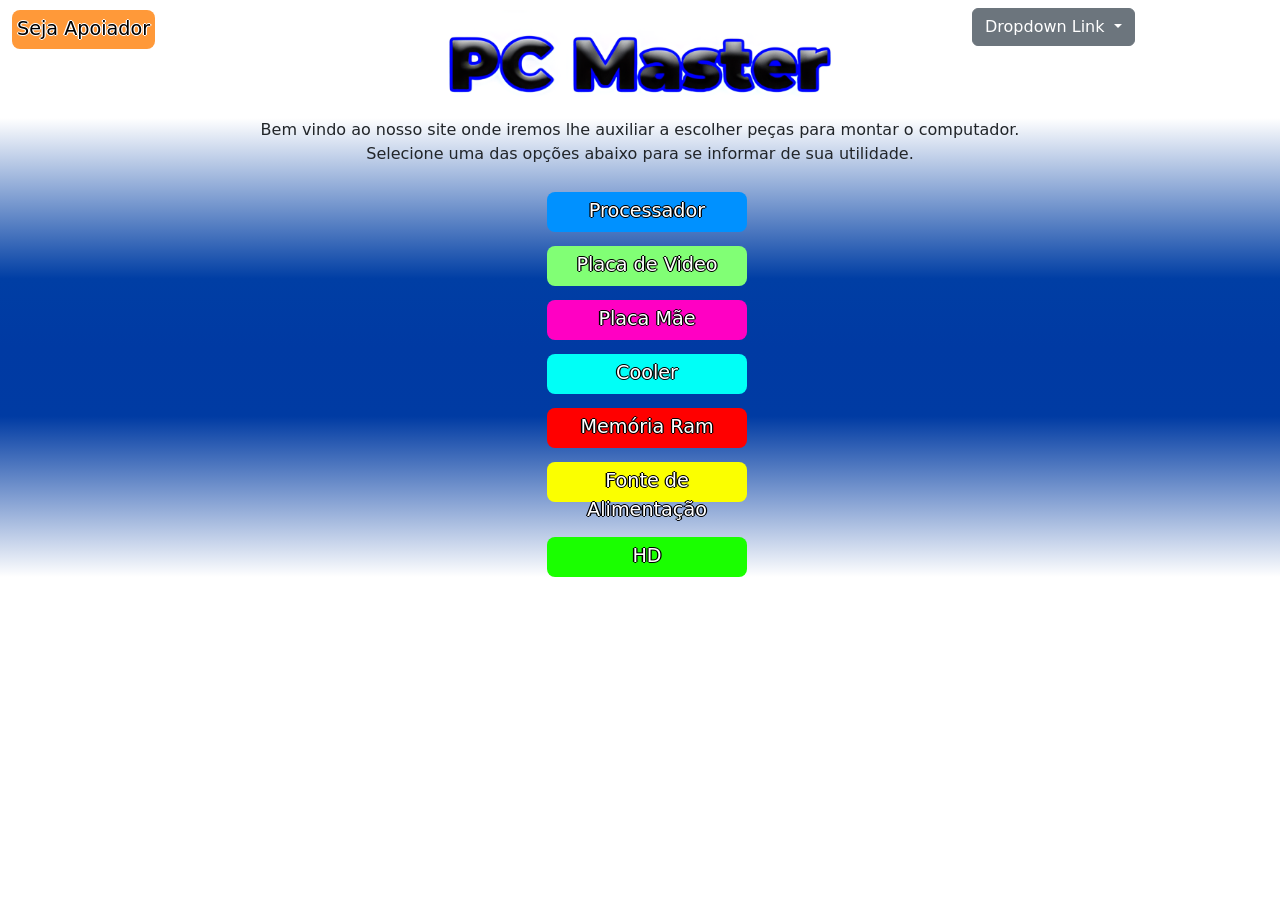
<file: codigo/index.html>
<!DOCTYPE html>

<html lang="pt-br">

<head>

    <title>PC Master - Menu Principal</title>
    <meta charset="UTF-8">
    <meta name="viewport" content="width=device-width, initial-scale=1">
    <meta http-equiv="X-UA-Compatible" content="IE=edge">

    <link href="Sprint_3_cadastro_Samuel.css" rel="stylesheet">
    
    <link href="https://cdn.jsdelivr.net/npm/bootstrap@5.3.0-alpha2/dist/css/bootstrap.min.css" rel="stylesheet"
    integrity="sha384-aFq/bzH65dt+w6FI2ooMVUpc+21e0SRygnTpmBvdBgSdnuTN7QbdgL+OapgHtvPp" crossorigin="anonymous">
    
    <script src="https://cdn.jsdelivr.net/npm/bootstrap@5.3.0-alpha2/dist/js/bootstrap.bundle.min.js"
        integrity="sha384-qKXV1j0HvMUeCBQ+QVp7JcfGl760yU08IQ+GpUo5hlbpg51QRiuqHAJz8+BrxE/N"
        crossorigin="anonymous"></script>

        
    </head>
    
    
    <body>
        
        <header>
            <div id="Header" class="container-fluid">
                
            <div class="row align-items-start">
                
                <div id="btnCol" class="col-lg-3 col-md-3 col-sm-3 col-2">
                    <button onclick="location.href='Sprint_3_cadastro_Samuel.html';" id="sejaApoiador" type="button">Seja
                        Apoiador</button>
                    </div>
                    
                    <div id="logo" class="col-lg-6 col-md-6 col-sm-6 col-10 d-flex">
                        <img src="Sprint_3_logo_Samuel.png" alt="Logo">
                    </div>
                    
                    <div id="dropdown" class="col-lg-3 col-md-3 col-sm-3 float-end">
                        
                    <div class="dropdown">
                        
                        <button class="btn btn-secondary dropdown-toggle mt-2" type="button" data-bs-toggle="dropdown"
                        aria-expanded="false">
                        Dropdown Link
                    </button>
                    
                    <ul class="dropdown-menu">
                            <li><a class="dropdown-item" href="Sprint_2_compatibilidade_Felipe.html">Compatibilidade de Peças</a></li>
                            <li><a class="dropdown-item" href="Sprint_3_finalidade_Felipe.html">Finalidade do Setup</a></li>
                            <li><a class="dropdown-item" href="Sprint_3_Precos_Pecas_Luis.html">Produtos de Parceiros</a></li>
                            <li><a class="dropdown-item" href="Sprint_2_cadastro_Luis.html">Cadastro de Peças</a></li>
                            <li><a class="dropdown-item" href="Sprint_3_comparador_Kauan.html">Comparador de peças</a></li>
                            <li><a class="dropdown-item" href="Sprint_3_forum_Kauan.html">Fórum</a></li>
                        </ul>

                    </div>
                    
                </div>

            </div>


        </div>

    </header>

    <main>

        <div id="Principal">
            
            <div id="TextoIntrdutorio">
                
                <p>Bem vindo ao nosso site onde iremos lhe auxiliar a escolher peças para montar o computador.<br>
                    Selecione uma das opções abaixo para se informar de sua utilidade.</p>
            </div>
            
            <div id="Escolha" class="container">
                
                <div id="row">
                    <div id="Processador" class="col-md-4 offset-md-4 col-sm-6 offset-sm-2 col-xs-12 offset-xs-0 my-1">
                        <button id="ProcessadorBtn" class="BotõesPeça" type="button" onclick="location.href='Sprint_3_pecas_Samuel.html?id=1';">Processador</button>
                    </div>
                </div>
                
                <div id="row">
                    <div id="PlacaVideo" class="col-md-4 offset-md-4 col-sm-6 offset-sm-2 col-xs-12 offset-xs-0 my-1">
                        <button id="PlacaVideoBtn" class="BotõesPeça" type="button" onclick="location.href='Sprint_3_pecas_Samuel.html?id=2';">Placa de Video</button>
                    </div>
                </div>
                
                <div id="row">
                    <div id="PlacaMãe" class="col-md-4 offset-md-4 col-sm-6 offset-sm-2 col-xs-12 offset-xs-0 my-1">
                        <button id="PlacaMãeBtn" class="BotõesPeça" type="button" onclick="location.href='Sprint_3_pecas_Samuel.html?id=3';">Placa Mãe</button>
                    </div>
                </div>
                
                <div id="row">
                    <div id="Cooler" class="col-md-4 offset-md-4 col-sm-6 offset-sm-2 col-xs-12 offset-xs-0 my-1">
                        <button id="CoolerBtn" class="BotõesPeça" type="button" onclick="location.href='Sprint_3_pecas_Samuel.html?id=4';">Cooler</button>
                    </div>
                </div>
                
                <div id="row">
                    <div id="Ram" class="col-md-4 offset-md-4 col-sm-6 offset-sm-2 col-xs-12 offset-xs-0 my-1">
                        <button id="RamBtn" class="BotõesPeça" type="button" onclick="location.href='Sprint_3_pecas_Samuel.html?id=5';">Memória Ram</button>
                    </div>
                </div>

                <div id="row">
                    <div id="Fonte" class="col-md-4 offset-md-4 col-sm-6 offset-sm-2 col-xs-12 offset-xs-0">
                        <button id="FonteBtn" class="BotõesPeça" type="button" onclick="location.href='Sprint_3_pecas_Samuel.html?id=6';">Fonte de Alimentação</button>
                    </div>
                </div>
                
                <div id="row">
                    <div id="HD" class="col-md-4 offset-md-4 col-sm-6 offset-sm-2 col-xs-12 offset-xs-0 my-1">
                        <button id="HDBtn" class="BotõesPeça" type="button" onclick="location.href='Sprint_3_pecas_Samuel.html?id=7';">HD</button>
                    </div>
                </div>

            </div>

        </div>

    </main>
    
    <script src="Sprint_3_cadastro_Samuel.js"></script>

</html>
</file>
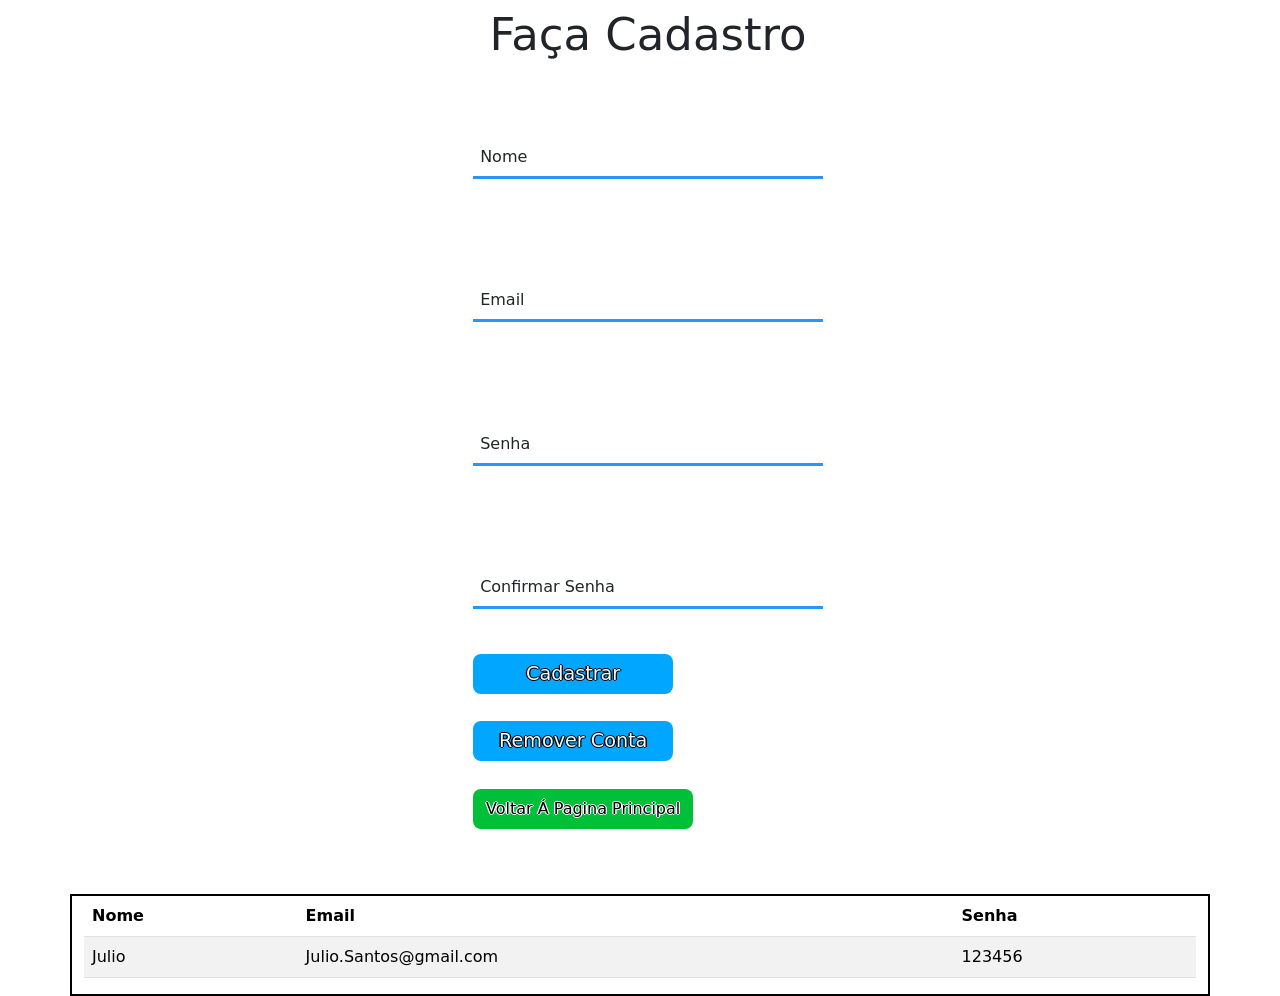
<file: codigo/Sprint_3_cadastro_Samuel.html>
<!DOCTYPE html>

<html lang="pt-br">

<head>

    <title>PC Master - Cadastro</title>
    <meta charset="UTF-8">
    <meta name="viewport" content="width=device-width, initial-scale=1">
    <meta http-equiv="X-UA-Compatible" content="IE=edge">

    <link href="Sprint_3_cadastro_Samuel.css" rel="stylesheet">

    <link href="https://cdn.jsdelivr.net/npm/bootstrap@5.3.0-alpha2/dist/css/bootstrap.min.css" rel="stylesheet"
        integrity="sha384-aFq/bzH65dt+w6FI2ooMVUpc+21e0SRygnTpmBvdBgSdnuTN7QbdgL+OapgHtvPp" crossorigin="anonymous">
</head>


<body>

    <div id="Cadastrar" class="container-fluid align-items-center m-2">

        <div id="container-cadastro" class="container-cadastro">
            <div class="wrapper-cadastro">

                <form class="formularioCadastro">

                    <div class="FaçaCadastro">
                        <h1>Faça Cadastro</h1>
                    </div>

                    <div id="msgError"></div>
                    <div id="msgSuccess"></div>

                    <div class="label-float">
                        <input type="text" id="nome" placeholder=" " required>
                        <label id="labelNome" for="nome">Nome</label>
                    </div>

                    <div class="label-float">
                        <input type="text" id="Email" placeholder=" " required>
                        <label id="labelEmail" for="Email">Email</label>
                    </div>

                    <div class="label-float">
                        <input type="password" id="senha" placeholder=" " required>
                        <label id="labelSenha" for="senha">Senha</label>

                    </div>

                    <div class="label-float">
                        <input type="password" id="confirmSenha" placeholder=" " required>
                        <label id="labelConfirmSenha" for="confirmSenha">Confirmar Senha</label>

                    </div>


                    <div class="container-SignInBtn">
                        <button onclick='cadastrar()' class="SignInBtn">Cadastrar</button>
                    </div>

                    <div class="BtnRemove">
                        <button onclick="remover()" class="RemoveBtn">Remover Conta</button>
                    </div>

                    <div id="BtnGoBack">
                        <button onclick="location.href='index.html';" id="GoBack">Voltar Á Pagina Principal</button>
                    </div>

                </form>

            </div>

        </div>

    </div>


    <div class="container border border-black border-2 my-5">
        <div class="row">
            <div class="col-sm-12">
                <table id="grid-usuarios" class="table table-striped">
                    <thead>
                        <tr>
                            <th scope="col">Nome</th>
                            <th scope="col">Email</th>
                            <th scope="col">Senha</th>
                        </tr>
                    </thead>

                    <tbody id="table-usuarios">
                        <tr>
                            <td></td>
                            <td></td>
                            <td></td>
                        </tr>
                    </tbody>
                </table>
            </div>
        </div>
    </div>


</body>

<script src="Sprint_3_cadastro_Samuel.js"></script>


</html>
</file>
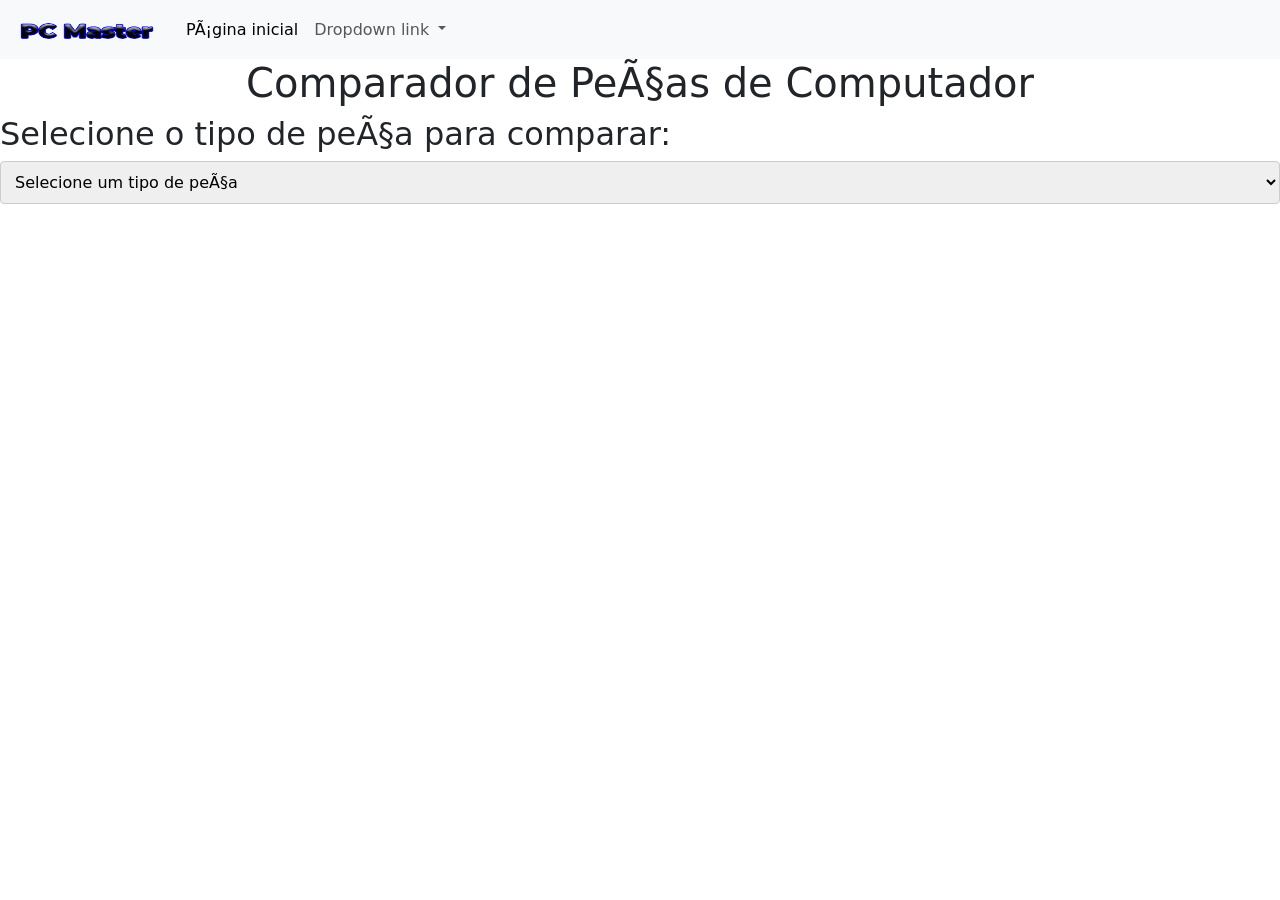
<file: codigo/Sprint_3_comparador_Kauan.html>
<!DOCTYPE html>
<html>
<head>
  <title>Comparador de Peças de Computador</title>
  <style>
    table {
      border-collapse: collapse;
    }

    th, td {
      border: 1px solid black;
      padding: 8px;
    }
  </style>
  <style>
    body {
  font-family: Arial, sans-serif;
}

h1 {
  text-align: center;
}

.container {
  max-width: 500px;
  margin: 0 auto;
  padding: 100px;
}

.form-group {
  margin-bottom: 15px;
} 

label {
  display: block;
  font-weight: bold;
  margin-bottom: 5px;
}

select {
  width: 100%;
  padding: 10px;
  border: 1px solid #ccc;
  border-radius: 4px;
}

.btn {
  display: block;
  width: 100%;
  padding: 10px;
  border: none;
  background-color: blue;
  color: white;
  text-align: center;
  font-size: 16px;
  cursor: pointer;
  border-radius: 4px;
}

.btn:hover {
  background-color: red;
}

.result {
  margin-top: 20px;
  padding: 10px;
  border: 1px solid #ccc;
  border-radius: 4px;
  font-weight: bold;
  text-align: center;
}

#cabecalho1 {
  text-align: center;
  margin-left: auto;
  margin-right: auto;
}
img {
  width: 500px;
}

  </style>

  <!--Bootstrap-->
  <link href="https://cdn.jsdelivr.net/npm/bootstrap@5.3.0/dist/css/bootstrap.min.css" rel="stylesheet" integrity="sha384-9ndCyUaIbzAi2FUVXJi0CjmCapSmO7SnpJef0486qhLnuZ2cdeRhO02iuK6FUUVM" crossorigin="anonymous">
  <script src="https://cdn.jsdelivr.net/npm/bootstrap@5.3.0/dist/js/bootstrap.bundle.min.js" integrity="sha384-geWF76RCwLtnZ8qwWowPQNguL3RmwHVBC9FhGdlKrxdiJJigb/j/68SIy3Te4Bkz" crossorigin="anonymous"></script>
</head>
<body>
    <!-- Navbar -->
    <nav class="navbar navbar-expand-lg bg-body-tertiary">
      <div class="container-fluid">
          <a class="navbar-brand" href="index.html">
              <img src="Sprint_3_logo_Luis.png" alt="Logo" style="width: 150px!important; height: 30px!important;" class="d-inline-block align-text-top">
          </a>
        <button class="navbar-toggler" type="button" data-bs-toggle="collapse" data-bs-target="#navbarNavDropdown" aria-controls="navbarNavDropdown" aria-expanded="false" aria-label="Toggle navigation">
          <span class="navbar-toggler-icon"></span>
        </button>
        <div class="collapse navbar-collapse" id="navbarNavDropdown">
          <ul class="navbar-nav">
            <li class="nav-item">
              <a class="nav-link active" aria-current="page" href="index.html">Página inicial</a>
            </li>
            <li class="nav-item dropdown">
              <a class="nav-link dropdown-toggle" href="#" role="button" data-bs-toggle="dropdown" aria-expanded="false">
                Dropdown link
              </a>
              <ul class="dropdown-menu">
                <li><a class="dropdown-item" href="Sprint_2_compatibilidade_Felipe.html">Compatibilidade</a></li>
                <li><a class="dropdown-item" href="Sprint_3_Precos_Pecas_Luis.html">Produtos de Parceiros</a></li>
                <li><a class="dropdown-item" href="Sprint_2_cadastro_Luis.html">Cadastro de peças</a></li>
                <li><a class="dropdown-item" href="Sprint_3_forum_Kauan.html">Fórum</a></li>
              </ul>
            </li>
          </ul>
        </div>
      </div>
    </nav>
  <h1>Comparador de Peças de Computador</h1>

  <h2>Selecione o tipo de peça para comparar:</h2>
  <select id="tipo-peca" onchange="atualizarOpcoesPecas()">
    <option value="">Selecione um tipo de peça</option>
    <option value="placa-mae">Placa-Mãe</option>
    <option value="processador">Processador</option>
    <option value="memoria-ram">Memória RAM</option>
    <option value="placa-video">Placa de Vídeo</option>
    <option value="fonte">Fonte</option>
    <option value="cooler">Cooler</option>
    <option value="ssd">SSD</option>
    <option value="hd">HD</option>
  </select>

  <div id="opcoes-pecas" style="display: none;">
    <h2>Selecione as peças para comparar:</h2>
    <select id="peca1"></select>
    <select id="peca2"></select>
    <button onclick="compararPecas()">Comparar</button>
  </div>

  <table id="resultado" style="display: none;">
    <thead>
        <tr>
          <th>Componente</th>
          <th>Peça 1</th>
          <th>Descrição Peça 1</th>
          <th>Peça 2</th>
          <th>Descrição Peça 2</th>
          <th>Resultado</th> <!-- Nova coluna -->
        </tr>
      </thead>
      
    <tbody>
      <!-- As células da tabela serão preenchidas dinamicamente -->
    </tbody>
  </table>

  <script>
    // Mapeamento das opções de peças para cada tipo de peça
    var opcoesPecas = {
      "placa-mae": [
        { modelo: "Selecione um modelo", descricao: "" },
        { modelo: "MSI A520M-A PRO mATX", descricao: "Socket:lga1700 ,Geração_Compatível:12, Frequência máxima XPM:5333 htz, Conectores_M.2: 4 " },
        { modelo: "Gigabyte Z690 Aorus Elite AX", descricao: "Socket:AM4 ,Geração_Compatível: 1 2 3 4, Frequência máxima XPM:4600 htz, Conectores_M.2: 1 " }
      ],
      "processador": [
        { modelo: "Selecione um modelo", descricao: "" },
        { modelo: "Intel Core i7", descricao: "Frequência_Base: 3.6, frequência turbo: 5.0, Núcleos: 12, Threads:20, memoria cache: 25mb " },
        { modelo: "AMD Ryzen™ 5", descricao: "Frequência_Base: 3.7, frequência turbo: 4.2, Núcleos: 6, Threads:12, memoria cache: 11mb " }

      ],
      "memoria-ram": [
      { modelo: "Selecione um modelo", descricao: "" },
        { modelo: "Kingston Fury Beast", descricao: "Tipo de memoria RAM:DDR4,  Latência: 16, Capacidade 8GB" },
        { modelo: " Corsair Vengeance LP", descricao: "Tipo de memoria RAM: DDR4, Latência: 16 , Capacidade 8GB " }


      ],
      "placa-video": [
  { modelo: "Selecione um modelo", descricao: "" },
  { modelo: "RTX 4090 Gaming Trio MSI NVIDIA", descricao: "potencia da fonte recomendada: 850W, potencia da placa de video: 350W, Base clock: 1.40" },
  { modelo: "Placa de Vídeo RTX 2060 Ventus MSI", descricao: "potencia da fonte recomendada: 500W, potencia da placa de video: 350W, Base clock: 1.40" }
],

      " fonte": [
      { modelo: "Selecione um modelo", descricao: "" },
        { modelo: "MSI MPG A850G PCIE5", descricao: " Potência: 850w, Classificação de eficiência: 80 Plus gold " },
        { modelo: "Fonte Corsair CV550 ", descricao: " Potência: 550w, Classificação de eficiência: 80 Plus gold" }

      ],
      "cooler": [
      { modelo: "Selecione um modelo", descricao: "" },
        { modelo: "Cooler Master HYPER H410R", descricao: "Tamanho_das_fans: 360mm, numero de fans: 3 " },
        { modelo: "Water Cooler Corsair H150 ", descricao: "Tamanho_das_fans: 92mm, numero de fans: 1 " }
      ],
      "ssd": [
      { modelo: "Selecione um modelo", descricao: "" },
        { modelo: "SSD 240 GB Kingston A400", descricao: "Tipo_de_PCI-E: 3.0, Tecnologia NVME: 1.4,Leitura sequencial: 2400Mb/s, Gravação sequencial: 180Mb/s " },
        { modelo: " SSD 250 GB WD Blue, M.2", descricao: "Tipo_de_PCI-E: 2.0, Tecnologia NVME: 1.4,Leitura sequencial: 555Mb/s, Gravação sequencial: 440Mb/s " }
      ],
      "hd": [
      { modelo: "Selecione um modelo", descricao: "" },
        { modelo: "HD Seagate BarraCuda 3.5 SATA - ST4000DM004", descricao: " Armazenamento: 4096GB" },
        { modelo: " HD Serial ata ", descricao: "Armazenamento:6GB" } 
      ]
      
      
    };

    function atualizarOpcoesPecas() {
      var tipoPeca = document.getElementById('tipo-peca').value;
      var opcoes = opcoesPecas[tipoPeca];

      var peca1Select = document.getElementById('peca1');
      var peca2Select = document.getElementById('peca2');

      // Limpa as opções de peças anteriores
      peca1Select.innerHTML = "";
      peca2Select.innerHTML = "";

      // Adiciona as novas opções de peças
      for (var i = 0; i < opcoes.length; i++) {
        var option1 = document.createElement('option');
        option1.value = opcoes[i].modelo;
        option1.textContent = opcoes[i].modelo;

        var option2 = document.createElement('option');
        option2.value = opcoes[i].modelo;
        option2.textContent = opcoes[i].modelo;

        peca1Select.appendChild(option1);
        peca2Select.appendChild(option2);
      }

      // Exibe as opções de peças
      document.getElementById('opcoes-pecas').style.display = 'block';
    }

    function compararPecas() {
      var componente = document.getElementById('tipo-peca').value;  
      var peca1 = document.getElementById('peca1').value;
      var peca2 = document.getElementById('peca2').value;

      if (peca1 && peca2) {
        // Exibe a tabela de resultado
        document.getElementById('resultado').style.display = 'table';

        // Limpa o corpo da tabela
        var tbody = document.getElementById('resultado').getElementsByTagName('tbody')[0];
        tbody.innerHTML = "";

        // Cria uma linha para cada componente e preenche as células com as peças selecionadas
        criarLinhaComponente(componente,peca1 , peca2);
      }
    }

    function criarLinhaComponente(componente, peca1, peca2) {
      var opcoes = opcoesPecas[componente.toLowerCase()];

      var peca1Descricao = "";
      var peca2Descricao = "";

      // Encontra as descrições das peças selecionadas
      for (var i = 0; i < opcoes.length; i++) {
        if (opcoes[i].modelo === peca1) {
          peca1Descricao = opcoes[i].descricao;
        }
        if (opcoes[i].modelo === peca2) {
          peca2Descricao = opcoes[i].descricao;
        }
      }

      var tbody = document.getElementById('resultado').getElementsByTagName('tbody')[0];
      var row = tbody.insertRow();

      var componenteCell = row.insertCell();
      componenteCell.textContent = componente;

      var peca1Cell = row.insertCell();
      peca1Cell.textContent = peca1;

      var peca1DescricaoCell = row.insertCell();
      peca1DescricaoCell.textContent = peca1Descricao;

      var peca2Cell = row.insertCell();
      peca2Cell.textContent = peca2;

      var peca2DescricaoCell = row.insertCell();
      peca2DescricaoCell.textContent = peca2Descricao;
    }
    function criarLinhaComponente(componente, peca1, peca2) {
  var opcoes = opcoesPecas[componente.toLowerCase()];

  var peca1Descricao = "";
  var peca2Descricao = "";

  // Encontra as descrições das peças selecionadas
  for (var i = 0; i < opcoes.length; i++) {
    if (opcoes[i].modelo === peca1) {
      peca1Descricao = opcoes[i].descricao;
    }
    if (opcoes[i].modelo === peca2) {
      peca2Descricao = opcoes[i].descricao;
    }
  }

  var tbody = document.getElementById('resultado').getElementsByTagName('tbody')[0];
  var row = tbody.insertRow();

  var componenteCell = row.insertCell();
  componenteCell.textContent = componente;

  var peca1Cell = row.insertCell();
  peca1Cell.textContent = peca1;

  var peca1DescricaoCell = row.insertCell();
  peca1DescricaoCell.textContent = peca1Descricao;

  var peca2Cell = row.insertCell();
  peca2Cell.textContent = peca2;

  var peca2DescricaoCell = row.insertCell();
  peca2DescricaoCell.textContent = peca2Descricao;

  var resultadoCell = row.insertCell(); // Cria a célula para o resultado
  resultadoCell.textContent = calcularResultado(componente, peca1, peca2); // Preenche o resultado
}
function calcularResultado(componente, peca1, peca2) {
  // Lógica para calcular o resultado com base nas peças selecionadas
  // Você pode adicionar sua própria lógica de comparação aqui

  if (componente === "placa-mae") {
    // Exemplo de comparação para a placa-mãe
    if (peca1 === "MSI A520M-A PRO mATX" && peca2 === "Gigabyte Z690 Aorus Elite AX") {
      return "A MSI é considerada melhor que a Gigabyte";
    } else if (peca1 === "Gigabyte Z690 Aorus Elite AX" && peca2 === "MSI A520M-A PRO mATX") {
      return "A MSI é considerada melhor que a Gigabyte";
    } else {
      return "Empate";
    }
  } else if (componente === "processador") {
    // Exemplo de comparação para o processador
    if (peca1 === "Intel core i7" && peca2 === "AMD Ryzen™ 5") {
      return "Intel core i7 é uma melhor opção";
    } else if (peca1 === "AMD Ryzen™ 5" && peca2 === "Intel core i7") {
      return "AMD Ryzen™ 5 é uma melhor opção";
    } else {
      return "Intel core i7 é uma melhor opção";
    }
  } else if (componente === "memoria-ram") {
    // Exemplo de comparação para a memória RAM
    if (peca1 === "Kingston Fury Beast" && peca2 === "Corsair Vengeance LP") {
      return "A Kingston Fury Beast é uma melhor opção de memoria Ram";
    } else if (peca1 === "Corsair Vengeance LP" && peca2 === "Kingston Fury Beast") {
      return "A Kingston Fury Beast é uma melhor opção de memoria Ram";
    } else {
      return "A Kingston Fury Beast é uma melhor opção de memoria Ram ";
    }
  } else if (componente === "placa-video") {
    // Exemplo de comparação para a placa de vídeo
    if (peca1 === "RTX 4090 Gaming Trio MSI NVIDIA" && peca2 === "Placa de Vídeo RTX 2060 Ventus MSI") {
      return "Placa de Vídeo RTX 2060 Ventus MSI é uma melhor placa de video";
    } else if (peca1 === "Placa de Vídeo RTX 2060 Ventus MSI" && peca2 === "RTX 4090 Gaming Trio MSI NVIDIA") {
      return "Placa de Vídeo RTX 2060 Ventus MSI é uma melhor placa de video";
    } else {
      return "Placa de Vídeo RTX 2060 Ventus MSI é uma melhor placa de video";
    }
  } else if (componente === "fonte") {
    // Exemplo de comparação para a fonte
    if (peca1 === "" && peca2 === "") {
      return "";
    } else if (peca1 === "" && peca2 === "") {
      return "";
    } else {
      return " ";
    }
  } else if (componente === "cooler") {
    // Exemplo de comparação para o cooler
    if (peca1 === "Cooler Master HYPER H410R" && peca2 === "Water Cooler Corsair H150") {
      return "Water Cooler Corsair H150 é um melhor cooler sendo mais silêcioso.  ";
    } else if (peca1 === "Water Cooler Corsair H150" && peca2 === "Cooler Master HYPER H410R") {
      return "Water Cooler Corsair H150 é um melhor cooler sendo mais silêcioso. ";
    } else {
      return " Water Cooler Corsair H150 é um melhor cooler sendo mais silêcioso.";
    }
  } else if (componente === "ssd") {
    // Exemplo de comparação para o SSD
    if (peca1 === "SSD 240 GB Kingston A400" && peca2 === "SSD 250 GB WD Blue, M.2") {
      return "O SSD 250 GB WD Blue, M.2 , é um melhor ssd sendo mais veloz.";
    } else if (peca1 === "SSD 250 GB WD Blue, M.2" && peca2 === "SSD 240 GB Kingston A400") {
      return "O SSD 250 GB WD Blue, M.2 , é um melhor ssd sendo mais veloz.";
    } else {
      return "O SSD 250 GB WD Blue, M.2 , é um melhor ssd sendo mais veloz.";
    }
  } else if (componente === "hd") {
    // Exemplo de comparação para o HD
    if (peca1 === "HD Seagate BarraCuda 3.5 SATA - ST4000DM004" && peca2 === "HD Serial ata") {
      return "HD Seagate BarraCuda 3.5 SATA - ST4000DM004 é melhor.";
    } else if (peca1 === "HD Serial ata" && peca2 === "HD Seagate BarraCuda 3.5 SATA - ST4000DM004") {
      return "HD Seagate BarraCuda 3.5 SATA - ST4000DM004 é melhor";
    } else {
      return "HD Seagate BarraCuda 3.5 SATA - ST4000DM004 é melhor ";
    }
  }

  return ""; // Retorno vazio se não houver lógica de comparação definida
}


  </script>
</body>
</html>
</file>
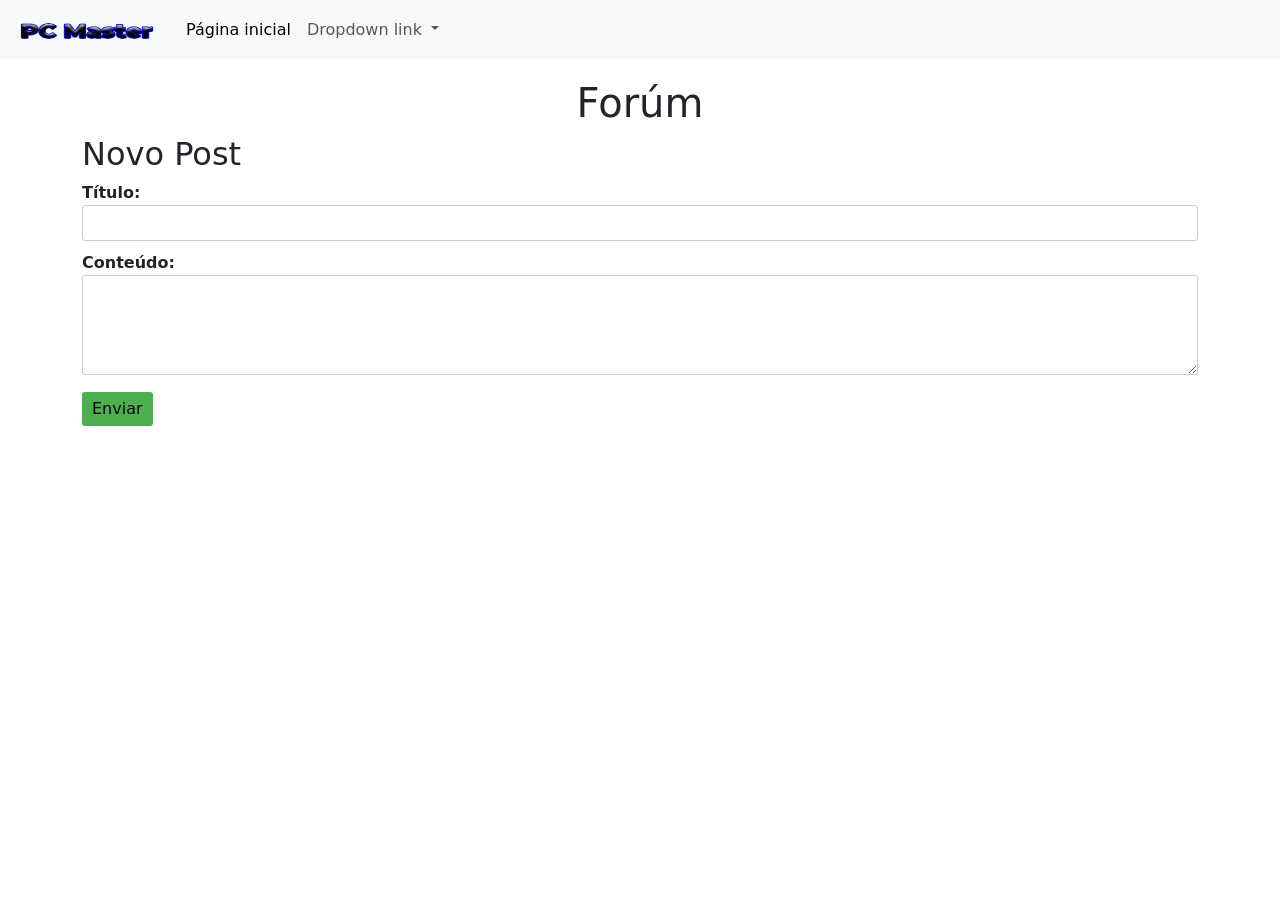
<file: codigo/Sprint_3_forum_Kauan.html>
<!DOCTYPE html>
<html lang="en">
<head>
  <meta charset="UTF-8">
  <title>Forum</title>
  <style>
    /* Estilos CSS para o fórum */
    body {
      font-family: Arial, sans-serif;
    }

    .container {
      max-width: 800px;
      margin: 0 auto;
      padding: 20px;
    }

    h1 {
      text-align: center;
    }

    .post {
      margin-bottom: 20px;
      padding: 10px;
      background-color: #f2f2f2;
      border-radius: 5px;
    }

    .post .title {
      font-size: 18px;
      font-weight: bold;
      margin-bottom: 10px;
    }

    .post .content {
      font-size: 14px;
    }

    .post .author {
      font-size: 12px;
      color: gray;
    }

    .form-group {
      margin-bottom: 10px;
    }

    .form-group label {
      font-weight: bold;
    }

    .form-group input,
    .form-group textarea {
      width: 100%;
      padding: 5px;
      border: 1px solid #ccc;
      border-radius: 3px;
    }

    .form-group textarea {
      height: 100px;
    }

    .form-group button {
      padding: 5px 10px;
      background-color: #4CAF50;
      color: rgb(7, 6, 6);
      border: none;
      border-radius: 3px;
      cursor: pointer;
    }
  </style>

  <!--Bootstrap-->
  <link href="https://cdn.jsdelivr.net/npm/bootstrap@5.3.0/dist/css/bootstrap.min.css" rel="stylesheet" integrity="sha384-9ndCyUaIbzAi2FUVXJi0CjmCapSmO7SnpJef0486qhLnuZ2cdeRhO02iuK6FUUVM" crossorigin="anonymous">
  <script src="https://cdn.jsdelivr.net/npm/bootstrap@5.3.0/dist/js/bootstrap.bundle.min.js" integrity="sha384-geWF76RCwLtnZ8qwWowPQNguL3RmwHVBC9FhGdlKrxdiJJigb/j/68SIy3Te4Bkz" crossorigin="anonymous"></script>
</head>
<body>
  <!-- Navbar -->
  <nav class="navbar navbar-expand-lg bg-body-tertiary">
    <div class="container-fluid">
        <a class="navbar-brand" href="index.html">
            <img src="Sprint_3_logo_Luis.png" alt="Logo" style="width: 150px!important; height: 30px!important;" class="d-inline-block align-text-top">
        </a>
      <button class="navbar-toggler" type="button" data-bs-toggle="collapse" data-bs-target="#navbarNavDropdown" aria-controls="navbarNavDropdown" aria-expanded="false" aria-label="Toggle navigation">
        <span class="navbar-toggler-icon"></span>
      </button>
      <div class="collapse navbar-collapse" id="navbarNavDropdown">
        <ul class="navbar-nav">
          <li class="nav-item">
            <a class="nav-link active" aria-current="page" href="index.html">Página inicial</a>
          </li>
          <li class="nav-item dropdown">
            <a class="nav-link dropdown-toggle" href="#" role="button" data-bs-toggle="dropdown" aria-expanded="false">
              Dropdown link
            </a>
            <ul class="dropdown-menu">
              <li><a class="dropdown-item" href="Sprint_2_compatibilidade_Felipe.html">Compatibilidade</a></li>
              <li><a class="dropdown-item" href="Sprint_3_Precos_Pecas_Luis.html">Produtos de Parceiros</a></li>
              <li><a class="dropdown-item" href="Sprint_2_cadastro_Luis.html">Cadastro de peças</a></li>
              <li><a class="dropdown-item" href="Sprint_3_forum_Kauan.html">Fórum</a></li>
            </ul>
          </li>
        </ul>
      </div>
    </div>
  </nav>

  <div class="container">
    <h1>Forúm</h1>

    <div id="posts"></div>

    <div id="post-form">
      <h2>Novo Post</h2>
      <div class="form-group">
        <label for="post-title">Título:</label>
        <input type="text" id="post-title">
      </div>
      <div class="form-group">
        <label for="post-content">Conteúdo:</label>
        <textarea id="post-content"></textarea>
      </div>
      <div class="form-group">
        <button id="submit-post">Enviar</button>
      </div>
    </div>
  </div>

  <script>
    // Código JavaScript para manipulação do fórum

    // Verifica se há posts no localStorage e os carrega
    var posts = JSON.parse(localStorage.getItem('forum_posts')) || [];

    // Função para exibir os posts na página
    function renderPosts() {
      var postsContainer = document.getElementById('posts');
      postsContainer.innerHTML = '';

      for (var i = 0; i < posts.length; i++) {
        var post = posts[i];

        var postElement = document.createElement('div');
        postElement.classList.add('post');
        postElement.innerHTML = `
          <div class="title">${post.title}</div>
          <div class="content">${post.content}</div>
          <div class="author">Por: ${post.author}</div>
        `;

        postsContainer.appendChild(postElement);
      }
    }

    // Função para adicionar um novo post
    function addPost(title, content) {
      var post = {
        title: title,
        content: content,
        author: 'Anônimo'
      };

      posts.push(post);
      localStorage.setItem('forum_posts', JSON.stringify(posts));

      renderPosts();
    }

    // Manipulador de evento para o envio do formulário
    document.getElementById('submit-post').addEventListener('click', function(event) {
      event.preventDefault();

      var titleInput = document.getElementById('post-title');
      var contentInput = document.getElementById('post-content');

      var title = titleInput.value.trim();
      var content = contentInput.value.trim();

      if (title === '' || content === '') {
        alert('Por favor, preencha todos os campos.');
        return;
      }

      addPost(title, content);

      titleInput.value = '';
      contentInput.value = '';
    });

    // Renderiza os posts ao carregar a página
    renderPosts();
  </script>
</body>
</html>
</file>
<file: codigo/Sprint_3_cadastro_Samuel.css>
html {
    height: 100%;
    width: 100%;
}

/*---------------------PÁGINA INICIAL-------------------------*/

/*HEADER*/

#Header #sejaApoiador {

    background-color: rgb(255, 153, 57);
    padding: 5px;
    margin-top: 10px;

    font-size: 1.2rem;
    text-align: center;
    border-radius: 8px;

    text-shadow: -1.3px 0 white, 0 1.3px white, 1.3px 0 white, 0 -1.3px white;
    transition: 0.3s;
}

#Header #sejaApoiador:hover {

    background-color: rgb(39, 75, 255);
    color: aliceblue;

    padding: 3%;

    text-shadow: -1.3px 0 black, 0 1.3px black, 1.3px 0 black, 0 -1.3px black;
    transition: 0.3s;
}

#Header #logo img {
    width: 70%;
    height: 70%;
    display: block;

    margin-top: 10px;
    margin-left: auto;
    margin-right: auto;

}

/*MAIN*/
#Principal {
    background: rgb(0, 61, 164);
    background: linear-gradient(0deg, rgba(0, 61, 164, 0) 0%, rgba(0, 59, 163, 1) 35%, rgba(0, 58, 163, 1) 50%, rgba(0, 62, 164, 1) 65%, rgba(0, 73, 167, 0) 100%);
}

#Principal p {
    text-align: center;
}


#Principal #Escolha .BotõesPeça {

    margin: auto 25%;

    height: 40px;
    width: 200px;

    padding: 5px;
    margin-top: 10px;

    font-size: 1.2rem;
    text-align: center;
    border-radius: 8px;
}

#Principal #Escolha .BotõesPeça:hover {

    height: 50px;
    width: 210px;

    padding: 10px;
    margin-top: 12px;
    cursor: pointer;
}

/*COR ESCOLHA DAS PEÇAS*/

#ProcessadorBtn {
    background-color: rgb(0, 145, 255);
    color: white;
    text-shadow: -1.3px 0 Black, 0 1.3px Black, 1.3px 0 Black, 0 -1.3px Black;
    transition: 0.3s;
}

#ProcessadorBtn:hover {
    background-color: rgb(0, 77, 136);
    color: rgb(0, 0, 0);
    text-shadow: -1.3px 0 White, 0 1.3px White, 1.3px 0 White, 0 -1.3px White;
    transition: 0.3s;

}

#PlacaVideoBtn {
    background-color: rgb(129, 255, 117);
    color: white;
    text-shadow: -1.3px 0 Black, 0 1.3px Black, 1.3px 0 Black, 0 -1.3px Black;
    transition: 0.3s;
}

#PlacaVideoBtn:hover {
    background-color: rgb(43, 159, 53);
    color: rgb(0, 0, 0);
    text-shadow: -1.3px 0 White, 0 1.3px White, 1.3px 0 White, 0 -1.3px White;
    transition: 0.3s;

}

#PlacaMãeBtn {
    background-color: rgb(255, 0, 195);
    color: white;
    text-shadow: -1.3px 0 Black, 0 1.3px Black, 1.3px 0 Black, 0 -1.3px Black;
    transition: 0.3s;
}

#PlacaMãeBtn:hover {
    background-color: rgb(153, 0, 117);
    color: rgb(0, 0, 0);
    text-shadow: -1.3px 0 White, 0 1.3px White, 1.3px 0 White, 0 -1.3px White;
    transition: 0.3s;

}

#CoolerBtn {
    background-color: rgb(0, 255, 247);
    color: white;
    text-shadow: -1.3px 0 Black, 0 1.3px Black, 1.3px 0 Black, 0 -1.3px Black;
    transition: 0.3s;
}

#CoolerBtn:hover {
    background-color: rgb(0, 138, 134);
    color: rgb(0, 0, 0);
    text-shadow: -1.3px 0 White, 0 1.3px White, 1.3px 0 White, 0 -1.3px White;
    transition: 0.3s;

}

#RamBtn {
    background-color: rgb(255, 0, 0);
    color: white;
    text-shadow: -1.3px 0 Black, 0 1.3px Black, 1.3px 0 Black, 0 -1.3px Black;
    transition: 0.3s;
}

#RamBtn:hover {
    background-color: rgb(138, 0, 0);
    color: rgb(0, 0, 0);
    text-shadow: -1.3px 0 White, 0 1.3px White, 1.3px 0 White, 0 -1.3px White;
    transition: 0.3s;

}

#FonteBtn {
    background-color: rgb(251, 255, 0);
    color: white;
    text-shadow: -1.3px 0 Black, 0 1.3px Black, 1.3px 0 Black, 0 -1.3px Black;
    transition: 0.3s;
}

#FonteBtn:hover {
    background-color: rgb(138, 138, 0);
    color: rgb(0, 0, 0);
    text-shadow: -1.3px 0 White, 0 1.3px White, 1.3px 0 White, 0 -1.3px White;
    transition: 0.3s;

}

#HDBtn {
    background-color: rgb(26, 255, 0);
    color: white;
    text-shadow: -1.3px 0 Black, 0 1.3px Black, 1.3px 0 Black, 0 -1.3px Black;
    transition: 0.3s;
}

#HDBtn:hover {
    background-color: rgb(7, 138, 0);
    color: rgb(0, 0, 0);
    text-shadow: -1.3px 0 White, 0 1.3px White, 1.3px 0 White, 0 -1.3px White;
    transition: 0.3s;

}

#FocosBtn {
    background-color: rgb(255, 90, 90);
    color: white;
    text-shadow: -1.3px 0 Black, 0 1.3px Black, 1.3px 0 Black, 0 -1.3px Black;
    transition: 0.3s;
}

#FocosBtn:hover {
    background-color: rgb(140, 48, 48);
    color: rgb(0, 0, 0);
    text-shadow: -1.3px 0 White, 0 1.3px White, 1.3px 0 White, 0 -1.3px White;
    transition: 0.3s;

}

/*---------------------PÁGINA DE CADASTRO-------------------------*/

#Cadastrar {
    width: 100%;
    margin: 0 auto;
    background: transparent;
}

#Cadastrar #container-cadastro {

    width: 100%;

    display: flex;
    flex-wrap: wrap;
    justify-content: center;
    align-items: center;
}

.label-float input {
    width: 100%;
    padding: 5px 5px;
    display: inline-block;
    border: 0;
    border-bottom: 2px solid #0d009c;
    background-color: transparent;
    outline: none;
    min-width: 180px;
    font-size: 16px;
    transition: all .3s ease-out;
    border-radius: 0;

}

#Cadastrar .label-float {
    margin-top: 0%;
    margin-bottom: 10%;
    padding: 2%;

    background-color: rgb(255, 255, 255);

    width: 100%;
    position: relative;
    border-bottom: 3px solid rgb(42, 149, 248);
}

#Cadastrar .input-form {

    font-size: 18px;
    color: rgb(0, 153, 255);

    height: 25px;
    line-height: 1.5;
    background: transparent;
    display: block;
    padding: 0 5px;

}

#Cadastrar .focus-input-form {

    position: absolute;
    display: block;
    width: 100%;
    height: 100%;

    top: 15px;
    left: 0px;
    font-size: 1.2rem;

    padding-bottom: 5px;

    pointer-events: none;

}

.formularioCadastro .FaçaCadastro h1 {

    display: block;
    font-size: 45px;
    text-align: center;
    line-height: 1.2;
}

#Cadastrar input,
button {

    margin-top: 10%;
    outline: none;
    border: none;
}

#Cadastrar button {

    margin: 5% auto;

    height: 40px;
    width: 200px;

    padding: 5px;
    margin-top: 10px;

    font-size: 1.2rem;
    text-align: center;
    border-radius: 8px;

    background-color: rgb(0, 166, 255);
    color: aliceblue;
    text-shadow: -1.3px 0 Black, 0 1.3px Black, 1.3px 0 Black, 0 -1.3px Black;

    transition: all 0.4s;
}

#Cadastrar #BtnGoBack button {

    margin: 5% auto;

    height: 40px;
    width: 220px;

    padding: 5px;
    margin-top: 10px;

    font-size: 1rem;
    text-align: center;
    border-radius: 8px;

    background-color: rgb(0, 191, 57);
    color: rgb(0, 0, 0);
    text-shadow: -1.3px 0 White, 0 1.3px White, 1.3px 0 White, 0 -1.3px White;

    transition: all 0.4s;
}

#Cadastrar #BtnGoBack button:hover {

    background-color: rgb(255, 157, 0);
    color: rgb(0, 0, 0);
    text-shadow: -1.3px 0 white, 0 1.3px white, 1.3px 0 white, 0 -1.3px white;

    width: 105%;
    height: 105%;
    padding: 2%;

    transition: all 0.4s;

    cursor: pointer;
}

#Cadastrar button:hover {

    background-color: rgb(0, 255, 110);
    color: rgb(0, 0, 0);
    text-shadow: -1.3px 0 white, 0 1.3px white, 1.3px 0 white, 0 -1.3px white;

    width: 105%;
    height: 105%;
    padding: 2%;

    transition: all 0.4s;

    cursor: pointer;
}

#Cadastrar .RemoveBtn:hover {

    background-color: rgb(255, 0, 0);
}

#msgError {
    text-align: center;
    color: rgb(63, 0, 0);
    background-color: rgb(210, 0, 0);
    padding: 5px;
    border-radius: 4px;
    display: none;
    text-shadow: -1.3px 0 white, 0 1.3px white, 1.3px 0 white, 0 -1.3px white;
}

#msgSuccess {
    text-align: center;
    color: rgb(0, 84, 0);
    background-color: rgb(0, 226, 0);
    padding: 5px;
    border-radius: 4px;
    display: none;
    text-shadow: -1.3px 0 white, 0 1.3px white, 1.3px 0 white, 0 -1.3px white;
}

/*---------------------------PÁGINA DE DESCRIÇÃO DAS PEÇAS-------------------------------*/

#btnVoltar{

    border: solid rgb(0, 12, 104) 2px;
    border-radius: 8px;
    background-color: rgb(0, 94, 255);
    color: white;

    margin: 5px;
    padding: 5px;

    text-shadow: -1.3px 0 Black, 0 1.3px Black, 1.3px 0 Black, 0 -1.3px Black;
    transition: 0.3s;
}

#btnVoltar:hover{

    border: solid rgb(0, 104, 23) 2px;
    background-color: rgb(0, 255, 0);

    padding: 0.8%;
    transition: 0.3s;
}

#btnCompatibilidade{
    border: solid rgb(104, 0, 0) 2px;
    border-radius: 8px;
    background-color: rgb(255, 0, 0);
    color: white;

    margin: 5px;
    padding: 5px;

    text-shadow: -1.3px 0 Black, 0 1.3px Black, 1.3px 0 Black, 0 -1.3px Black;
    transition: 0.3s;
}

#btnCompatibilidade:hover{
    border: solid rgb(104, 88, 0) 2px;
    background-color: rgb(255, 251, 0);

    padding: 1%;

    text-shadow: -1.3px 0 Black, 0 1.3px Black, 1.3px 0 Black, 0 -1.3px Black;
    transition: 0.3s;
}

#Conteudo iframe{

    border: solid black 2px;
    border-radius: 5px;
}
</file>
